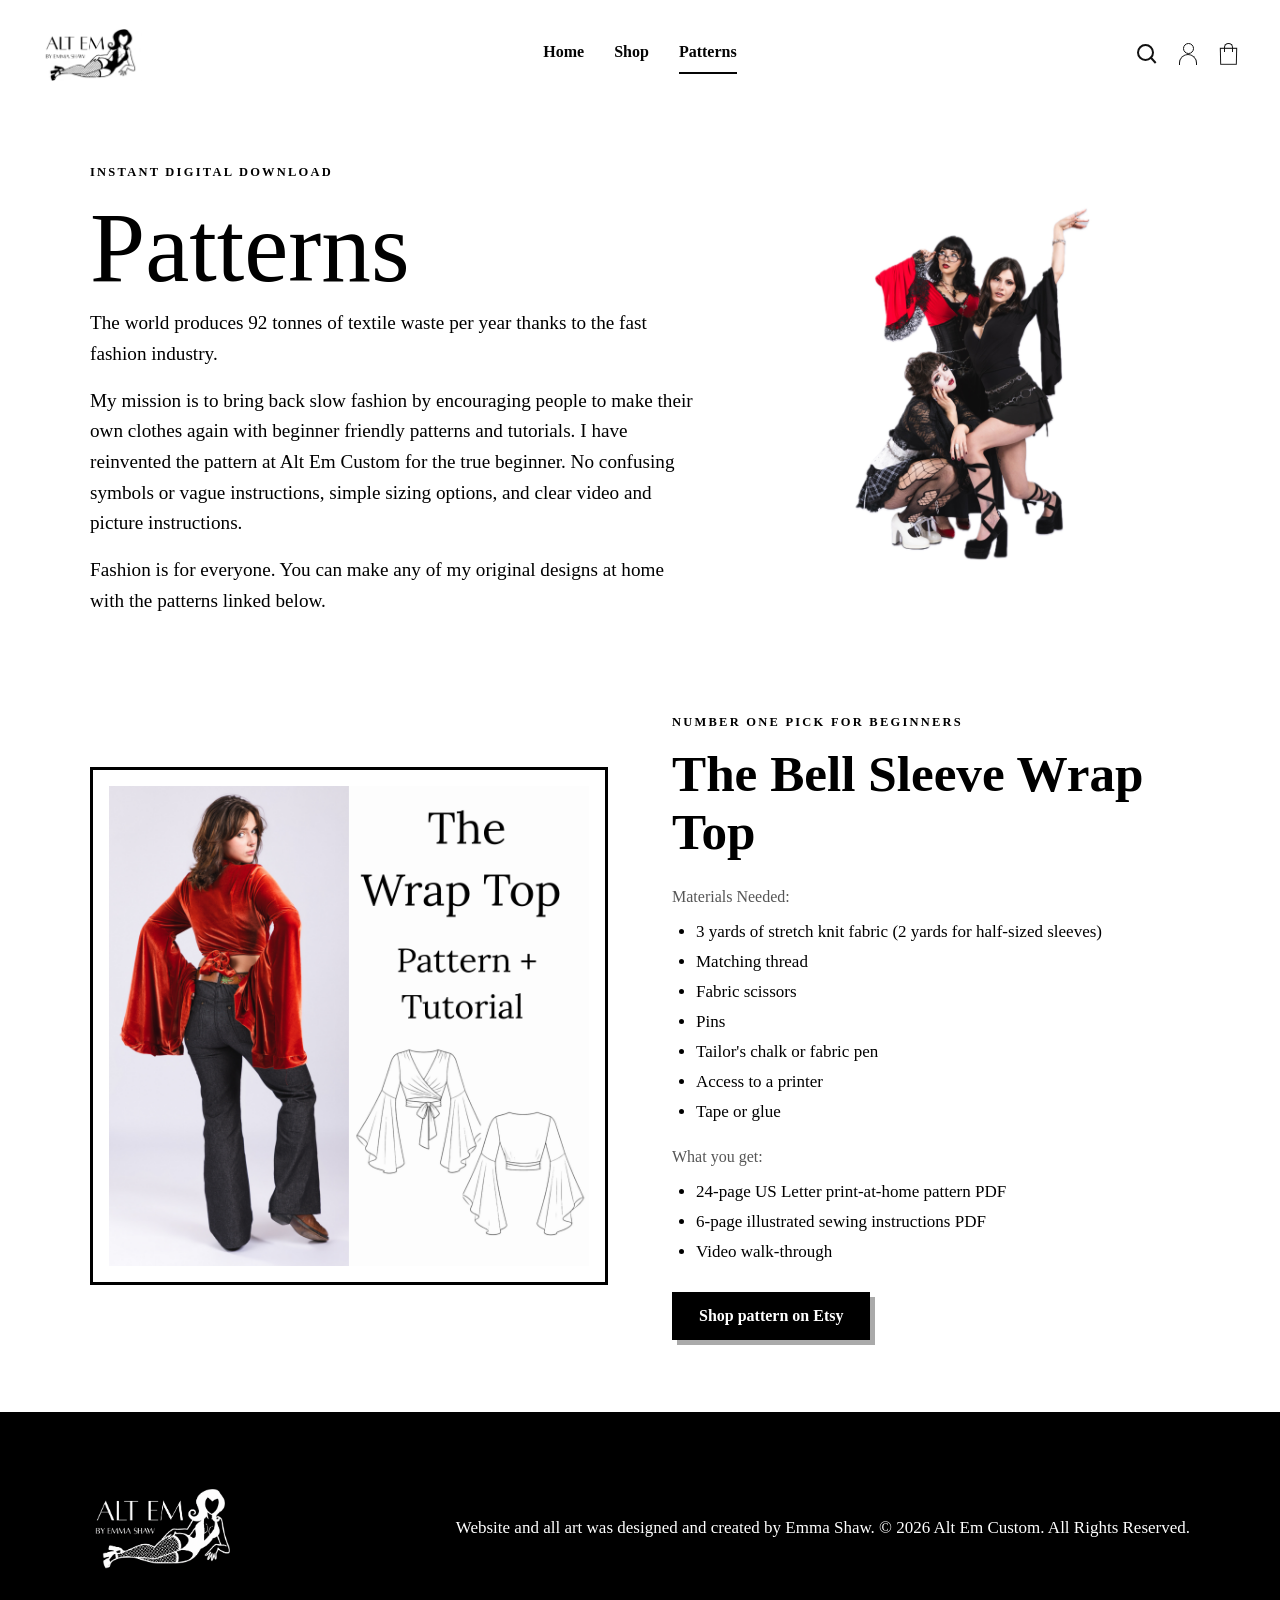
<file: patterns.html>
<!DOCTYPE html>
<html lang="en">
<head>
    <meta charset="utf-8">
    <meta name="viewport" content="width=device-width, initial-scale=1">
    <meta name="description" content="Explore digital sewing patterns from Alt Em Custom.">
   <link rel="icon" type="image/png" href="/logo.png">
    <link rel="stylesheet" href="styles.css">
    <title>Patterns | Alt Em Custom</title>
</head>

<body class="inner-page">

<header class="home-header">
    <a class="home-brand" href="index.html" aria-label="Alt Em Custom home">
        <img src="LayLogoTB.jpg" alt="Alt Em Custom logo">
    </a>
    <nav class="home-nav" aria-label="Main navigation">
        <a href="index.html">Home</a>
        <a href="shop.html">Shop</a>
        <a href="patterns.html" aria-current="page">Patterns</a>
    </nav>
    <div class="home-header-icons">
        <span class="header-icon header-search" aria-hidden="true"></span>
        <span class="header-icon header-account" aria-hidden="true"></span>
        <button class="header-icon header-bag cart-open" type="button" data-cart-open aria-label="Open shopping cart">
            <span class="cart-count" data-cart-count hidden>0</span>
        </button>
    </div>
</header>

<main>

    <!-- PATTERNS INTRODUCTION -->
    <section class="page-intro">
        <div class="wrap page-intro-layout">
            <div class="page-intro-copy">
                <p class="eyebrow">Instant Digital Download</p>
                <h1>Patterns</h1>
                <div class="lede">
                    <p>The world produces 92 tonnes of textile waste per year thanks to the fast fashion industry.</p>
                    <p>My mission is to bring back slow fashion by encouraging people to make their own clothes again with beginner friendly patterns and tutorials. I have reinvented the pattern at Alt Em Custom for the true beginner. No confusing symbols or vague instructions, simple sizing options, and clear video and picture instructions.</p>
                    <p>Fashion is for everyone. You can make any of my original designs at home with the patterns linked below.</p>
                </div>
            </div>
            <div class="page-intro-art">
                <img src="patterns.jpg" alt="Alt Em Custom fashion editorial featuring three models in gothic-inspired outfits">
            </div>
        </div>
    </section>



    <section class="featured-pattern" aria-labelledby="featured-pattern-title">
        <div class="wrap featured-pattern-layout">
            <a class="featured-pattern-image" href="https://www.etsy.com/listing/4609103674/bell-sleeve-wrap-top-pattern?transaction_id=5288965389" target="_blank" rel="noopener noreferrer" aria-label="View the Bell Sleeve Wrap Top pattern on Etsy">
                <img src="The Bell Sleeve.png" alt="The Bell Sleeve Wrap Top pattern cover, featuring the red velvet wrap top and sewing illustrations">
            </a>
            <div class="featured-pattern-copy">
                <p class="eyebrow">Number one pick for beginners</p>
                <h2 id="featured-pattern-title">The Bell Sleeve Wrap Top</h2>
                <h3>Materials Needed:</h3>
                <ul>
                    <li>3 yards of stretch knit fabric (2 yards for half-sized sleeves)</li>
                    <li>Matching thread</li>
                    <li>Fabric scissors</li>
                    <li>Pins</li>
                    <li>Tailor's chalk or fabric pen</li>
                    <li>Access to a printer</li>
                    <li>Tape or glue</li>
                </ul>
                <h3>What you get:</h3>
                <ul>
                    <li>24-page US Letter print-at-home pattern PDF</li>
                    <li>6-page illustrated sewing instructions PDF</li>
                    <li>Video walk-through</li>
                </ul>
                <a class="btn featured-pattern-button" href="https://www.etsy.com/listing/4609103674/bell-sleeve-wrap-top-pattern?transaction_id=5288965389" target="_blank" rel="noopener noreferrer">Shop pattern on Etsy</a>
            </div>
        </div>
    </section>

</main>

<footer class="site-footer noir">
    <div class="wrap">
        <img src="LayLogoWhite.png" alt="Alt Em Custom logo">
        <p>Website and all art was designed and created by Emma Shaw. © 2026 Alt Em Custom. All Rights Reserved.</p>
    </div>
</footer>

<div class="cart-overlay" data-cart-overlay hidden></div>
<aside class="cart-drawer" data-cart-drawer hidden role="dialog" aria-modal="true" aria-labelledby="cart-title">
  <div class="cart-drawer-head">
    <h2 id="cart-title">Your bag</h2>
    <button class="cart-close" type="button" data-cart-close aria-label="Close shopping cart">×</button>
  </div>
  <div class="cart-items" data-cart-items><p class="cart-empty">Your bag is empty.</p></div>
  <div class="cart-summary">
    <div class="cart-total-row"><strong>Subtotal</strong><strong data-cart-total>$0.00</strong></div>
    <p>Any applicable taxes are calculated securely at checkout. Digital files are delivered after payment.</p>
    <button class="btn cart-checkout" type="button" data-checkout disabled>Checkout securely</button>
    <p class="cart-feedback" data-cart-feedback role="status"></p>
  </div>
</aside>
<script src="store.js" defer></script>
</body>
</html>
</file>
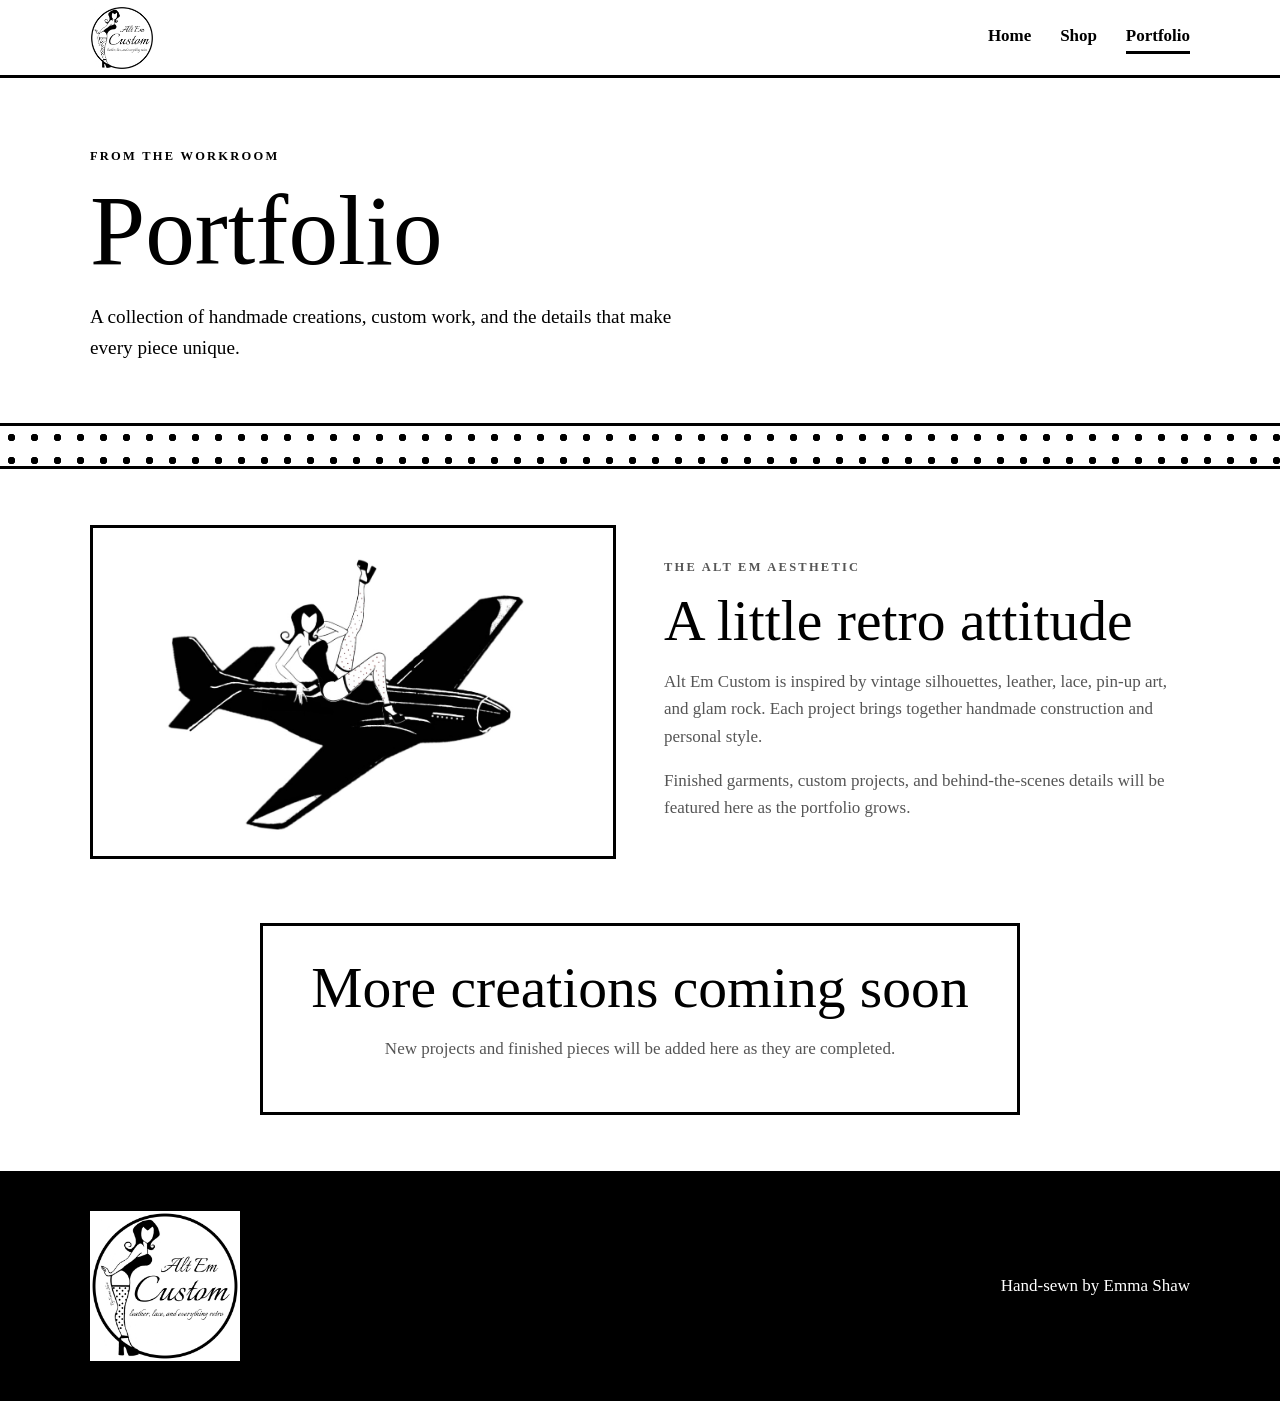
<file: portfolio.html>
<!DOCTYPE html>
<html lang="en">
<head>
    <meta charset="utf-8">
    <meta name="viewport" content="width=device-width, initial-scale=1">
    <meta name="description" content="Explore handmade garments, custom work, and retro-inspired creations by Alt Em Custom.">
    <link rel="icon" type="image/png" href="logo.png">
    <link rel="stylesheet" href="styles.css">
    <title>Portfolio | Alt Em Custom</title>
</head>

<body>

<header class="site-header">
    <div class="wrap">
        <a class="brand" href="index.html">
            <img src="logo.png" alt="Alt Em Custom logo">
        </a>

        <nav class="nav" aria-label="Main navigation">
            <a href="index.html">Home</a>
            <a href="shop.html">Shop</a>
            <a href="portfolio.html" aria-current="page">Portfolio</a>
        </nav>
    </div>
</header>

<main>

    <!-- PORTFOLIO INTRODUCTION -->
    <section class="page-intro">
        <div class="wrap">
            <p class="eyebrow">From the workroom</p>
            <h1>Portfolio</h1>
            <p class="lede">
                A collection of handmade creations, custom work, and the
                details that make every piece unique.
            </p>
        </div>
    </section>

    <div class="dots" aria-hidden="true"></div>

    <!-- FEATURED BRAND STORY -->
    <section>
        <div class="wrap">

            <div class="portfolio-feature">
                <img
                    src="bomberem.jpeg"
                    alt="Pin-up bomber illustration representing the Alt Em Custom retro aesthetic"
                >

                <div>
                    <p class="eyebrow">The Alt Em aesthetic</p>
                    <h2>A little retro attitude</h2>
                    <p>
                        Alt Em Custom is inspired by vintage silhouettes,
                        leather, lace, pin-up art, and glam rock. Each project
                        brings together handmade construction and personal style.
                    </p>
                    <p>
                        Finished garments, custom projects, and behind-the-scenes
                        details will be featured here as the portfolio grows.
                    </p>
                </div>
            </div>

            <!-- FUTURE PROJECT GALLERY -->
            <div class="portfolio-note">
                <h2>More creations coming soon</h2>
                <p>
                    New projects and finished pieces will be added here as
                    they are completed.
                </p>
            </div>

        </div>
    </section>

</main>

<footer class="site-footer noir">
    <div class="wrap">
        <img src="logo.png" alt="Alt Em Custom logo">
        <p>Hand-sewn by Emma Shaw</p>
    </div>
</footer>

</body>
</html>
</file>
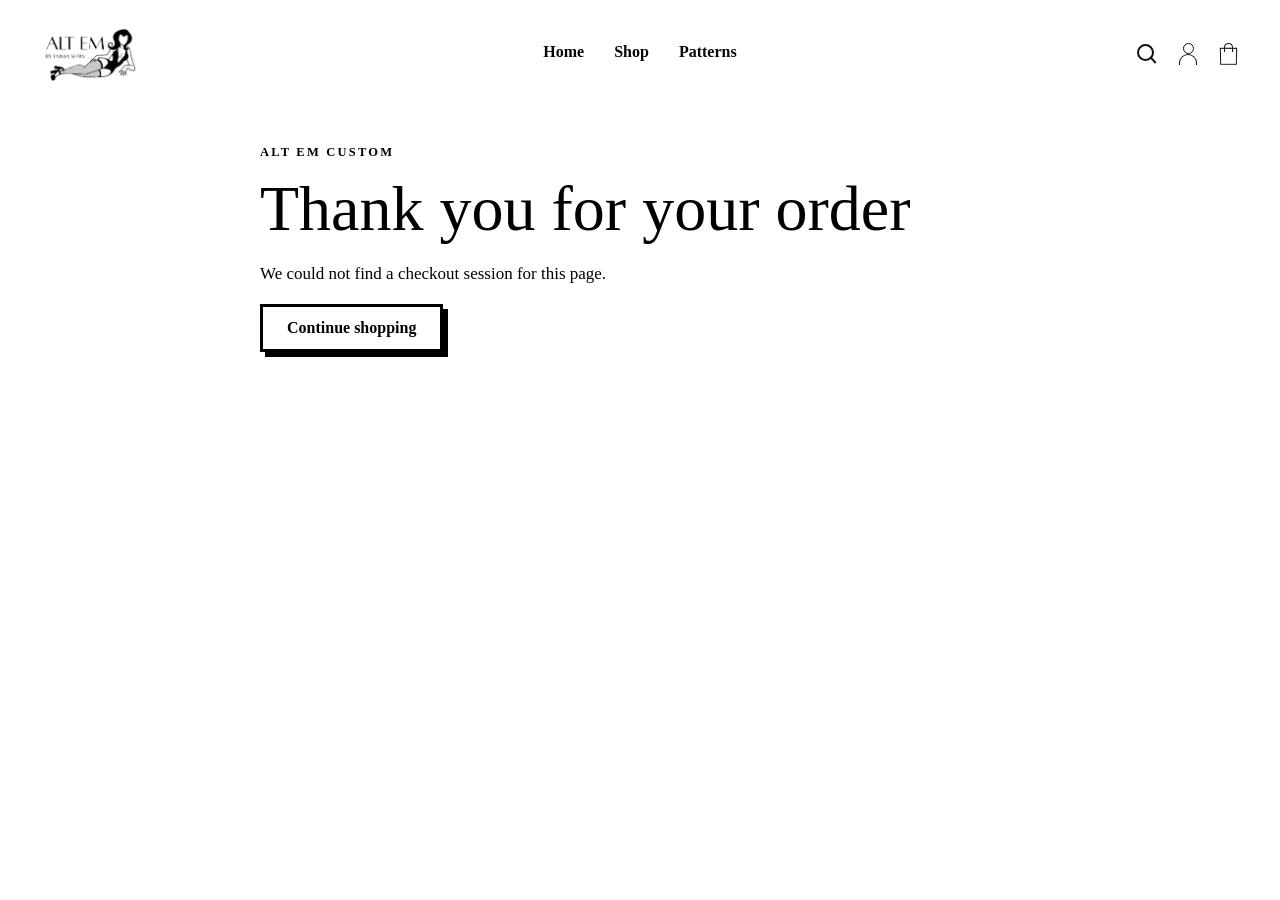
<file: success.html>
<!DOCTYPE html>
<html lang="en">
<head>
  <meta charset="utf-8">
  <meta name="viewport" content="width=device-width, initial-scale=1">
  <meta name="description" content="Alt Em Custom order confirmation.">
  <link rel="icon" type="image/svg+xml" href="/Alt-Em-Custom/LogoTB-favicon.svg?v=1">
  <link rel="stylesheet" href="styles.css">
  <title>Order confirmation | Alt Em Custom</title>
</head>
<body class="inner-page success-page" data-success-page>
  <header class="home-header">
    <a class="home-brand" href="index.html" aria-label="Alt Em Custom home">
      <img src="LayLogoTB.jpg" alt="Alt Em Custom logo">
    </a>
    <nav class="home-nav" aria-label="Main navigation">
      <a href="index.html">Home</a>
      <a href="shop.html">Shop</a>
      <a href="patterns.html">Patterns</a>
    </nav>
    <div class="home-header-icons">
      <span class="header-icon header-search" aria-hidden="true"></span>
      <span class="header-icon header-account" aria-hidden="true"></span>
      <button class="header-icon header-bag cart-open" type="button" data-cart-open aria-label="Open shopping cart">
        <span class="cart-count" data-cart-count hidden>0</span>
      </button>
    </div>
  </header>
  <main class="success-wrap">
    <p class="eyebrow">Alt Em Custom</p>
    <h1>Thank you for your order</h1>
    <p data-order-status role="status">Checking your payment…</p>
    <div data-order-details></div>
    <p><a class="btn alt" href="shop.html">Continue shopping</a></p>
  </main>
  <div class="cart-overlay" data-cart-overlay hidden></div>
<aside class="cart-drawer" data-cart-drawer hidden role="dialog" aria-modal="true" aria-labelledby="cart-title">
  <div class="cart-drawer-head">
    <h2 id="cart-title">Your bag</h2>
    <button class="cart-close" type="button" data-cart-close aria-label="Close shopping cart">×</button>
  </div>
  <div class="cart-items" data-cart-items><p class="cart-empty">Your bag is empty.</p></div>
  <div class="cart-summary">
    <div class="cart-total-row"><strong>Subtotal</strong><strong data-cart-total>$0.00</strong></div>
    <p>Shipping and any applicable taxes are calculated securely at checkout.</p>
    <button class="btn cart-checkout" type="button" data-checkout disabled>Checkout securely</button>
    <p class="cart-feedback" data-cart-feedback role="status"></p>
  </div>
</aside>
  <script src="store.js" defer></script>
</body>
</html>
</file>
<file: styles.css>
:root {
    --ink: #000;
    --paper: #fff;
    --smoke: #efefef;
    --ash: #555;
    --script: Georgia, "Times New Roman", serif;
    --body: Georgia, "Times New Roman", serif;
    --dots: radial-gradient(circle, #000 3.5px, transparent 4px);
}

* { box-sizing: border-box; }
html { scroll-behavior: smooth; }
body {
    margin: 0;
    font-family: var(--body);
    font-size: 1.0625rem;
    line-height: 1.6;
    color: var(--ink);
    background: var(--paper);
}
img { max-width: 100%; display: block; }
a { color: inherit; }
:focus-visible { outline: 3px dashed var(--ink); outline-offset: 3px; }
.noir :focus-visible { outline-color: var(--paper); }
.wrap { width: min(1100px, 92%); margin-inline: auto; }

/* Shared site styles */
.site-header { border-bottom: 3px solid var(--ink); background: var(--paper); position: relative; z-index: 5; }
.site-header .wrap { display: flex; flex-wrap: wrap; align-items: center; justify-content: space-between; gap: .5rem 2rem; padding: .35rem 0; }
.brand { display: inline-flex; align-items: center; line-height: 0; }
.brand img { width: 64px; height: 64px; max-height: 64px; object-fit: contain; }
.nav { display: flex; flex-wrap: wrap; gap: .4rem 1.8rem; font-weight: 600; }
.nav a { text-decoration: none; padding-bottom: 2px; border-bottom: 3px solid transparent; }
.nav a:hover, .nav a[aria-current="page"] { border-bottom-color: var(--ink); }
.dots { height: 46px; background-image: var(--dots); background-size: 23px 23px; border-block: 3px solid var(--ink); }
h1, h2 { font-family: var(--script); font-weight: 400; line-height: 1.05; margin: 0 0 .5rem; }
h1 { font-size: clamp(3.2rem, 9vw, 6.2rem); }
h2 { font-size: clamp(2.4rem, 6vw, 3.6rem); }
h3 { font-size: 1.15rem; margin: 0 0 .25rem; }
.eyebrow { text-transform: uppercase; letter-spacing: .18em; font-size: .78rem; font-weight: 700; }
.lede { font-size: 1.2rem; max-width: 38rem; }
.btn { display: inline-block; padding: .75rem 1.5rem; border: 3px solid var(--ink); background: var(--ink); color: var(--paper); font: 700 1rem var(--body); text-decoration: none; cursor: pointer; box-shadow: 5px 5px 0 #aaa; transition: transform .1s, box-shadow .1s; }
.btn:hover { transform: translate(3px, 3px); box-shadow: 2px 2px 0 #aaa; }
.btn.alt { background: var(--paper); color: var(--ink); box-shadow: 5px 5px 0 var(--ink); }
.actions { display: flex; flex-wrap: wrap; gap: 1rem 1.4rem; margin-top: 1.5rem; }

/* Other-page hero */
.hero { overflow: hidden; }
.hero > .wrap { width: min(1380px, 96%); display: grid; grid-template-columns: .82fr 1.18fr; gap: clamp(2rem, 4vw, 4.5rem); align-items: center; min-height: 420px; padding: .75rem 0 1.25rem; }
.hero-copy { max-width: 520px; opacity: 0; visibility: hidden; animation: hero-copy-reveal .75s ease-out 3.15s both; }
.hero h1 { font-size: clamp(2.7rem, 4.2vw, 3.9rem); line-height: 1.08; }
.hero .lede { font-size: 1.08rem; max-width: 30rem; margin: .8rem 0 0; }
.flight-scene { position: relative; min-width: 0; isolation: isolate; }
.hero .hero-plane { display: block; position: relative; z-index: 2; width: 100%; max-width: 900px; max-height: 570px; height: auto; object-fit: contain; margin-inline: auto; transform: translateX(calc(-110vw - 100%)) translateY(-28px) rotate(-6deg); animation: bomber-flight-and-landing 2.9s cubic-bezier(.2,.78,.24,1) .15s both; will-change: transform; }
.cloud { position: absolute; z-index: 3; width: clamp(72px,13vw,150px); fill: var(--paper); stroke: var(--ink); stroke-width: 4; stroke-linecap: round; stroke-linejoin: round; opacity: 1; animation: cloud-fly-away 2.9s ease-in .15s both; will-change: transform,opacity; }
.cloud-one { top: 12%; left: 5%; animation-delay: .1s; }
.cloud-two { top: 53%; right: 0; animation-delay: .25s; }
@keyframes bomber-flight-and-landing {
    0% { transform: translateX(calc(-110vw - 100%)) translateY(-28px) rotate(-6deg); }
    68% { transform: translateX(14px) translateY(5px) rotate(1.2deg); }
    86% { transform: translateX(-7px) translateY(-2px) rotate(-.5deg); }
    100% { transform: translateX(0) translateY(0) rotate(0); }
}
@keyframes cloud-fly-away {
    0%,42% { opacity: 1; transform: translate(0,0); }
    72% { opacity: .9; transform: translate(42px,-16px); }
    100% { opacity: 0; transform: translate(160px,-75px); }
}
@keyframes hero-copy-reveal {
    0% { opacity: 0; visibility: hidden; transform: translateY(18px); }
    1% { visibility: visible; }
    100% { opacity: 1; visibility: visible; transform: translateY(0); }
}
section { padding: 3.5rem 0; }
.section-head { margin-bottom: 2rem; }
.section-head p { margin: 0; color: var(--ash); }
.feature-grid, .grid { display: grid; grid-template-columns: repeat(auto-fit,minmax(250px,1fr)); gap: 2.2rem; }
.feature-card, .card { border: 3px solid var(--ink); background: var(--paper); box-shadow: 7px 7px 0 var(--ink); padding: 1.5rem; text-decoration: none; }
.feature-card { min-height: 200px; }
.feature-card h3 { font: 2.5rem var(--script); margin: .5rem 0; }
.feature-card p, .card p, .portfolio-feature p, .portfolio-note p { color: var(--ash); }
.page-intro { padding: 3.5rem 0 2.5rem; }
.product-placeholder { aspect-ratio: 3/4; display: grid; place-items: center; background: radial-gradient(circle,#000 3px,transparent 3.5px) 0 0/24px 24px,#f7f7f7; font: 2rem var(--script); border-bottom: 3px solid var(--ink); }
.card { padding: 0; display: flex; flex-direction: column; }
.card-body { padding: 1rem; display: flex; flex-direction: column; gap: .5rem; flex: 1; }
.price { font-weight: 700; font-size: 1.2rem; }
.coming-soon { font-size: .85rem; text-transform: uppercase; letter-spacing: .12em; font-weight: 700; }
.portfolio-feature { display: grid; grid-template-columns: 1fr 1fr; gap: 3rem; align-items: center; }
.portfolio-feature img { width: 100%; max-height: 440px; object-fit: contain; border: 3px solid; padding: 1rem; }
.portfolio-note { text-align: center; margin: 4rem auto 0; padding: 2rem; border: 3px solid; max-width: 760px; }
.noir { background: var(--ink); color: var(--paper); }
.cta { text-align: center; }
.site-footer { padding: 2.5rem 0; border: 0; border-top: 0; }
.site-footer .wrap { display: flex; flex-wrap: wrap; align-items: center; justify-content: space-between; gap: 1.5rem; }
.site-footer img { width: 150px; height: 150px; object-fit: contain; background: transparent; border: 0; }

/* Homepage and shared navigation */
.home-page { background: #f7f8fb; color: #050505; font-family: Georgia,"Times New Roman",serif; overflow-x: hidden; }
.home-header { position: absolute; z-index: 10; top: 13px; left: 0; right: 0; min-height: 74px; padding: 12px 24px; display: grid; grid-template-columns: 1fr auto 1fr; align-items: center; background: #fff; border: 0; }
.home-brand { display: inline-flex; align-items: center; justify-self: start; line-height: 0; }
.home-brand img { width: 100px; height: 58px; object-fit: contain; }
.home-nav { display: flex; align-items: center; justify-content: center; gap: 30px; font-family: var(--body); font-size: 1rem; font-weight: 600; }
.home-nav a { color: #050505; text-decoration: none; padding: 5px 0 7px; border-bottom: 2px solid transparent; }
.home-nav a:hover, .home-nav a[aria-current="page"] { border-bottom-color: #050505; }
.home-header-icons { justify-self: end; display: flex; align-items: center; gap: 22px; }
.header-icon { position: relative; display: block; width: 19px; height: 22px; }
.header-search::before { content: ""; position: absolute; width: 13px; height: 13px; border: 2px solid #111; border-radius: 50%; top: 1px; left: 0; }
.header-search::after { content: ""; position: absolute; width: 8px; height: 2px; background: #111; transform: rotate(48deg); top: 16px; left: 12px; }
.header-account::before { content: ""; position: absolute; width: 9px; height: 9px; border: 1.8px solid #111; border-radius: 50%; top: 0; left: 5px; }
.header-account::after { content: ""; position: absolute; width: 16px; height: 10px; border: 1.8px solid #111; border-bottom: 0; border-radius: 10px 10px 0 0; bottom: 0; left: 1px; }
.header-bag::before { content: ""; position: absolute; width: 15px; height: 15px; border: 1.8px solid #111; bottom: 0; left: 1px; transform: perspective(30px) rotateX(-5deg); }
.header-bag::after { content: ""; position: absolute; width: 7px; height: 8px; border: 1.8px solid #111; border-bottom: 0; border-radius: 7px 7px 0 0; top: 0; left: 5px; }

.inner-page .home-header { position: relative; top: auto; left: auto; right: auto; margin: 13px 18px 0; border: 0; }
.home-hero { position: relative; width: 100%; min-height: min(760px,calc(100vh - 20px)); margin: 13px 0 0; overflow: hidden; background: #fff; border: 0; display: flex; align-items: flex-end; }
.home-hero-title { position: absolute; z-index: 2; left: 29%; bottom: 12%; margin: 0; font-family: Georgia,"Times New Roman",serif; font-size: clamp(4.5rem,10vw,7rem); font-weight: 400; line-height: 1.02; letter-spacing: -.055em; -webkit-text-stroke: 2px #fff; paint-order: stroke fill; text-shadow: 0 0 2px #fff; }
.home-walker { position: absolute; inset: 76px 0 0; display: flex; justify-content: center; align-items: flex-end; pointer-events: none; }
.home-walker img { display: block; width: auto; height: 98%; max-width: 58%; max-height: 700px; object-fit: contain; object-position: center bottom; }
.home-scroll-mark { display: none; }

.featured-product { position: relative; width: 100%; min-height: 82vh; margin: 0 0 28px; padding: 12px 10px 24px; overflow: hidden; background: #fff; border: 0; }
.featured-product h2 { position: relative; z-index: 2; margin: 0; font-family: Georgia,"Times New Roman",serif; font-size: 1.55rem; font-style: italic; font-weight: 400; line-height: 1.3; }
.coat-stage { position: relative; width: min(1100px,94%); height: clamp(520px,68vh,720px); margin: -2px auto 0; }
.featured-coat { position: absolute; top: 0; left: 50%; height: 100%; width: 58%; transform: translateX(-50%); object-fit: contain; object-position: center top; }
.coat-callout { position: absolute; display: flex; align-items: center; gap: 9px; z-index: 2; font-size: .95rem; white-space: nowrap; }
.coat-callout i { display: block; height: 3px; width: 55px; background: #050505; }
.callout-fur { top: 14%; left: 27%; }
.callout-wool { top: 41%; right: 18%; }
.callout-handmade { top: 72%; left: 27%; }
.coat-actions { position: absolute; right: 20%; bottom: 20%; display: flex; flex-direction: column; gap: 7px; }
.coat-actions a { min-width: 114px; padding: 5px 13px; border: 1px solid #111; color: #111; background: #fff; text-align: center; text-decoration: none; font-size: 1rem; }
.coat-actions a:hover { color: #fff; background: #111; }
.home-page .site-footer img { object-fit: contain; }

@media (max-width: 760px) {
    .hero > .wrap { width: min(760px,92%); grid-template-columns: 1fr; min-height: 0; gap: 1rem; padding: 1.75rem 0 2.25rem; }
    .flight-scene { grid-column: 1; grid-row: 1; min-height: 280px; }
    .hero .hero-plane { max-width: 560px; max-height: 410px; }
    .hero-copy { grid-column: 1; grid-row: 2; max-width: 560px; margin-inline: auto; text-align: center; }
    .hero .actions { justify-content: center; }
    .cloud-one { top: 4%; left: 0; }
    .cloud-two { top: 55%; right: 0; }
    .portfolio-feature { grid-template-columns: 1fr; }
    .nav { gap: 1rem; }
    .site-header .wrap { gap: .8rem; }
    section { padding: 2.5rem 0; }
}
@media (max-width: 700px) {
    .home-header { left: 8px; right: 8px; top: 8px; padding: 8px 10px; grid-template-columns: auto 1fr; gap: 10px; }
    .home-brand img { width: 72px; height: 48px; }
    .home-nav { justify-content: flex-end; gap: 13px; font-size: .85rem; }
    .home-header-icons { display: none; }
    .home-hero { width: calc(100% - 16px); min-height: 650px; margin: 8px 8px 0; }
    .home-hero-title { left: 16%; bottom: 9%; font-size: clamp(4rem,17vw,6rem); }
    .home-walker { inset: 82px 0 0; justify-content: flex-end; }
    .home-walker img { height: 86%; max-width: 82%; }
    .featured-product { width: calc(100% - 16px); min-height: 520px; margin: 0 8px 18px; }
    .coat-stage { width: 100%; height: 440px; margin-top: 12px; }
    .featured-coat { width: 62%; height: 78%; top: 8%; }
    .coat-callout { gap: 5px; font-size: .72rem; }
    .coat-callout i { width: 22px; }
    .callout-fur { left: 20%; top: 13%; }
    .callout-wool { right: 20%; top: 43%; }
    .callout-handmade { left: 20%; top: 72%; }
    .coat-actions { right: 2%; bottom: 5%; }
}
@media (prefers-reduced-motion: reduce) {
    .btn { transition: none; }
    html, .home-page { scroll-behavior: auto; }
}


/* Shopping cart and checkout */
[hidden] { display: none !important; }
.header-bag { border: 0; padding: 0; margin: 0; background: transparent; cursor: pointer; }
.header-bag:focus-visible { outline: 2px dashed #111; outline-offset: 5px; }
.cart-count { position: absolute; top: -8px; right: -12px; min-width: 17px; height: 17px; padding: 0 4px; display: grid; place-items: center; border-radius: 999px; background: #111; color: #fff; font: 700 10px Arial,sans-serif; line-height: 1; }
.store-notice { margin: 0 0 1.5rem; padding: .9rem 1rem; border: 1px solid #c9c9c9; background: #f7f7f7; font-size: .95rem; }
.store-card .card-body { align-items: flex-start; }
.store-kind { margin: 0; text-transform: uppercase; font-size: .72rem; letter-spacing: .14em; font-weight: 700; }
.store-card .store-coming { display: block; margin-top: .25rem; }
.store-card .store-add { margin-top: .4rem; }
.store-card .store-add:disabled { opacity: .55; cursor: not-allowed; box-shadow: none; transform: none; }
.store-price-pending { color: #666; font-size: 1rem; }
.store-empty { grid-column: 1 / -1; padding: 2rem; border: 1px dashed #999; text-align: center; }
.cart-overlay { position: fixed; inset: 0; z-index: 1000; background: rgba(0,0,0,.45); }
.cart-drawer { position: fixed; z-index: 1001; top: 0; right: 0; width: min(460px,100vw); height: 100vh; height: 100dvh; overflow-y: auto; padding: 1.4rem; background: #fff; color: #111; box-shadow: -8px 0 28px rgba(0,0,0,.2); }
.cart-drawer-head { display: flex; align-items: center; justify-content: space-between; gap: 1rem; padding-bottom: .8rem; border-bottom: 1px solid #ddd; }
.cart-drawer-head h2 { margin: 0; font: 700 1.6rem Georgia,"Times New Roman",serif; }
.cart-close { width: 38px; height: 38px; border: 1px solid #111; background: #fff; color: #111; font: 30px/1 Georgia,serif; cursor: pointer; }
.cart-items { padding: 1rem 0; }
.cart-empty { color: #666; }
.cart-item { display: flex; align-items: center; justify-content: space-between; gap: 1rem; padding: 1rem 0; border-bottom: 1px solid #e2e2e2; }
.cart-item-copy { display: grid; gap: .25rem; }
.cart-item-copy span { color: #555; font-size: .9rem; }
.cart-item-controls { display: grid; justify-items: end; gap: .35rem; }
.cart-item-controls input { width: 64px; padding: .4rem; border: 1px solid #999; font: inherit; }
.cart-remove { border: 0; padding: 0; background: none; color: #555; text-decoration: underline; cursor: pointer; font: .85rem var(--body); }
.cart-summary { border-top: 2px solid #111; padding-top: 1rem; }
.cart-total-row { display: flex; justify-content: space-between; gap: 1rem; font-size: 1.1rem; }
.cart-summary > p { color: #666; font-size: .85rem; }
.cart-checkout { width: 100%; box-shadow: none; }
.cart-checkout:disabled { opacity: .45; cursor: not-allowed; }
.cart-feedback { min-height: 1.5em; font-size: .9rem; }
.cart-feedback.is-error { color: #a40000; }
.cart-is-open { overflow: hidden; }
.visually-hidden { position: absolute; width: 1px; height: 1px; padding: 0; margin: -1px; overflow: hidden; clip: rect(0,0,0,0); white-space: nowrap; border: 0; }
.success-page .success-wrap { width: min(760px,92%); margin: 3rem auto; }
.success-page .success-wrap h1 { font-family: Georgia,"Times New Roman",serif; font-size: clamp(2.4rem,6vw,4rem); }
.order-receipt { margin: 1.5rem 0; padding: 1rem; background: #f4f4f4; }
.order-line { display: flex; flex-wrap: wrap; justify-content: space-between; align-items: center; gap: .75rem; padding: .9rem 0; border-bottom: 1px solid #ddd; }
.order-line .btn { font-size: .9rem; padding: .5rem .8rem; }

/* Featured sewing pattern */
.featured-pattern { padding: 3.5rem 0 4.5rem; }
.featured-pattern-layout { display: grid; grid-template-columns: minmax(0,1fr) minmax(0,1fr); gap: clamp(2rem,5vw,4rem); align-items: center; }
.featured-pattern-image { display: block; padding: 1rem; border: 3px solid var(--ink); }
.featured-pattern-image img { width: 100%; height: auto; }
.featured-pattern-copy .eyebrow { margin: 0 0 .8rem; }
.featured-pattern-copy h2 { margin: 0 0 1.5rem; font-family: var(--body); font-size: clamp(2rem,4vw,3.2rem); font-weight: 700; line-height: 1.12; }
.featured-pattern-copy h3 { margin: 1.2rem 0 .5rem; font-family: var(--body); font-size: 1rem; font-weight: 400; color: var(--ash); }
.featured-pattern-copy ul { margin: .5rem 0 1rem; padding-left: 1.5rem; }
.featured-pattern-copy li { margin: .18rem 0; }
.featured-pattern-button { margin-top: .7rem; }
@media (max-width: 760px) {
  .featured-pattern-layout { grid-template-columns: 1fr; gap: 2rem; }
  .featured-pattern-image { max-width: 560px; margin-inline: auto; }
}

.page-intro .lede p { margin: 0 0 1rem; }
.page-intro .lede p:last-child { margin-bottom: 0; }


/* Patterns page intro: text on the left, illustration on the right */
.page-intro-layout {
    display: grid;
    grid-template-columns: minmax(0, 1.2fr) minmax(280px, .8fr);
    align-items: center;
    gap: clamp(2rem, 5vw, 5rem);
}
.page-intro-copy { min-width: 0; }
.page-intro-art {
    display: flex;
    align-items: center;
    justify-content: center;
    min-width: 0;
}
.page-intro-art img {
    display: block;
    width: 100%;
    max-width: 320px;
    max-height: 360px;
    height: auto;
    object-fit: contain;
}
@media (max-width: 760px) {
    .page-intro-layout { grid-template-columns: 1fr; gap: 1.5rem; }
    .page-intro-art img { max-width: 300px; max-height: 340px; }
}


/* Homepage featured Wrap Top callout */
.home-feature-callout {
    position: absolute;
    z-index: 3;
    top: 15%;
    left: 52%;
    width: max-content;
    max-width: 42%;
    text-align: center;
    color: #222;
}
.home-feature-callout h2 {
    margin: 0;
    font-family: Georgia, "Times New Roman", serif;
    font-size: clamp(1.6rem, 2.6vw, 2.4rem);
    font-weight: 400;
    line-height: 1.2;
}
.home-feature-callout p {
    margin: 0 0 .8rem;
    font: .9rem Georgia, "Times New Roman", serif;
}
.home-feature-actions {
    display: flex;
    flex-direction: column;
    align-items: stretch;
    gap: 4px;
    width: 100px;
    margin: 0 auto;
}
.home-feature-actions a {
    display: block;
    padding: 2px 8px;
    border: 2px solid #111;
    background: #fff;
    color: #111;
    text-decoration: none;
    font: .85rem Arial, Helvetica, sans-serif;
    line-height: 1.5;
}
.home-feature-actions a:hover {
    background: #111;
    color: #fff;
}
@media (max-width: 700px) {
    .home-feature-callout {
        top: 12%;
        left: auto;
        right: 4%;
        max-width: 48%;
    }
    .home-feature-callout h2 {
        font-size: clamp(1.15rem, 5vw, 1.6rem);
    }
    .home-feature-callout p {
        font-size: .78rem;
        margin-bottom: .5rem;
    }
    .home-feature-actions { width: 88px; }
    .home-feature-actions a { font-size: .75rem; }
}


/* Homepage gallery: 3 columns by 7 rows of empty image slots */
.gallery-section {
    width: 100%;
    margin: 0;
    padding: 2.5rem 3%;
    background: #fff;
}
.gallery-section > h2 {
    margin: 0 0 1.5rem;
    font-family: Georgia, "Times New Roman", serif;
    font-size: clamp(2rem, 4vw, 3rem);
    font-weight: 400;
}
.gallery-grid {
    display: grid;
    grid-template-columns: repeat(3, minmax(0, 1fr));
    gap: 14px;
}
.gallery-slot {
    position: relative;
    min-width: 0;
    min-height: 0;
    aspect-ratio: 2 / 3;
    overflow: hidden;
    border: 1px dashed #c8c8c8;
    background: #fafafa;
}
.gallery-slot img {
    position: absolute;
    inset: 0;
    display: block;
    width: 100%;
    height: 100%;
    object-fit: cover;
}
@media (max-width: 700px) {
    .gallery-section { padding: 2rem 8px; }
    .gallery-grid {
        grid-template-columns: repeat(2, minmax(0, 1fr));
        grid-template-rows: auto;
        gap: 9px;
    }
    .gallery-slot { min-height: 0; }
}


/* Gallery photo credits */
.gallery-caption {
    position: absolute;
    right: 0;
    bottom: 0;
    left: 0;
    margin: 0;
    padding: 8px 7px;
    background: rgba(255,255,255,.94);
    color: #111;
    font-family: Georgia, "Times New Roman", serif;
    font-size: clamp(.62rem, .8vw, .78rem);
    line-height: 1.35;
    text-align: left;
}
.gallery-caption a {
    color: inherit;
    text-decoration: underline;
    text-underline-offset: 2px;
}


/* Shop page: clean editorial two-column hero */
.shop-page {
    min-height: 100vh;
    background: #fff;
}
.shop-page .home-header {
    margin: 16px 18px 0;
    min-height: 82px;
    padding: 10px 24px;
    border: 1px solid #d2d2d2;
    border-bottom: 0;
}
.shop-page .shop-main {
    margin: 0 18px;
    border: 1px solid #d2d2d2;
    border-top: 0;
}
.shop-hero {
    width: min(920px, 86%);
    min-height: min(520px, calc(100vh - 120px));
    margin: 0 auto;
    display: grid;
    grid-template-columns: minmax(0, 1fr) minmax(0, 1fr);
    align-items: center;
    gap: clamp(1.5rem, 4vw, 3.5rem);
    padding: 18px 0 34px;
}
.shop-hero-copy {
    text-align: center;
    min-width: 0;
}
.shop-hero-copy h1 {
    margin: 0;
    font-family: Georgia, "Times New Roman", serif;
    font-size: clamp(4.2rem, 8vw, 6rem);
    font-weight: 400;
    line-height: .98;
    letter-spacing: -.045em;
}
.shop-hero-subtitle {
    margin: .45rem 0 2.1rem;
    font-size: clamp(.95rem, 1.5vw, 1.2rem);
    font-style: italic;
    line-height: 1.3;
}
.shop-hero-description {
    max-width: 390px;
    margin: 0 auto;
    font-size: clamp(.92rem, 1.3vw, 1.05rem);
    line-height: 1.25;
}
.shop-hero-art {
    display: flex;
    justify-content: center;
    align-items: center;
    min-width: 0;
}
.shop-hero-art img {
    display: block;
    width: 100%;
    max-width: 420px;
    height: min(440px, 68vh);
    object-fit: contain;
    object-position: center;
}
.shop-page .site-footer { margin-top: 2rem; }
@media (max-width: 700px) {
    .shop-page .home-header {
        margin: 8px 8px 0;
        padding: 8px 10px;
    }
    .shop-page .shop-main { margin: 0 8px; }
    .shop-hero {
        width: 88%;
        min-height: 0;
        grid-template-columns: 1fr;
        gap: .75rem;
        padding: 2.8rem 0 2rem;
    }
    .shop-hero-copy h1 { font-size: clamp(4rem, 17vw, 5.5rem); }
    .shop-hero-subtitle { margin-bottom: 1.4rem; }
    .shop-hero-description { max-width: 420px; }
    .shop-hero-art img {
        width: min(100%, 380px);
        height: min(440px, 62vh);
    }
}


/* Shop product showcase */
.shop-products {
    padding: 1.5rem 2% 4rem;
    background: #fff;
}
.shop-products > h2 {
    margin: 0 0 .7rem;
    font: 400 clamp(1.5rem, 2.5vw, 2rem)/1.2 Georgia, "Times New Roman", serif;
}
.shop-product {
    display: grid;
    grid-template-columns: minmax(220px, 1fr) minmax(220px, .9fr) minmax(180px, 1fr);
    align-items: center;
    gap: clamp(1rem, 3vw, 2.5rem);
    width: min(850px, 90%);
    min-height: 410px;
    margin: 0 auto;
}
.shop-product-controls {
    display: flex;
    flex-direction: column;
    align-items: center;
    justify-content: center;
    min-width: 0;
    text-align: center;
}
.shop-product-controls h3 {
    margin: 0 0 1rem;
    font: 400 clamp(1.7rem, 2.6vw, 2.2rem)/1.2 Georgia, "Times New Roman", serif;
    white-space: nowrap;
}
.pose-button {
    padding: .55rem 1rem;
    min-width: 122px;
    border: 1px solid #111;
    border-radius: 0;
    background: #fff;
    color: #111;
    font: 1rem Georgia, "Times New Roman", serif;
    cursor: pointer;
}
.pose-button:hover { background: #111; color: #fff; }
.variant-label {
    margin: 1rem 0 .25rem;
    font: 1rem Georgia, "Times New Roman", serif;
}
.variant-select {
    width: min(190px, 100%);
    padding: .35rem .5rem;
    border: 1px solid #777;
    border-radius: 0;
    background: #fff;
    color: #111;
    font: .95rem Georgia, "Times New Roman", serif;
}
.shop-product-image {
    display: flex;
    justify-content: center;
    align-items: center;
    min-width: 0;
    height: 410px;
}
.shop-product-image img {
    display: block;
    width: 100%;
    height: 100%;
    object-fit: contain;
    object-position: center;
}
.shop-product-status {
    display: flex;
    flex-direction: column;
    align-items: flex-start;
    justify-content: center;
    gap: .2rem;
    font-family: Georgia, "Times New Roman", serif;
}
.availability-status {
    margin: 0 0 .2rem;
    font: italic 400 clamp(1.6rem, 2.5vw, 2rem)/1.2 Georgia, "Times New Roman", serif;
}
.product-waitlist-link, .product-pattern-link {
    color: #111;
    font-size: .95rem;
    text-underline-offset: 2px;
}
@media (max-width: 700px) {
    .shop-products { padding: 1.5rem 5% 3rem; }
    .shop-product {
        width: 100%;
        min-height: 0;
        grid-template-columns: 1fr;
        gap: .6rem;
    }
    .shop-product-controls { order: 1; }
    .shop-product-image { order: 2; height: min(430px, 70vh); }
    .shop-product-status {
        order: 3;
        align-items: center;
        padding-bottom: 1rem;
    }
    .shop-product-controls h3 { white-space: normal; }
}


/* Shop product layout: lower content and give the model more visual scale */
.shop-products {
    padding-top: 4.5rem;
}
.shop-product {
    min-height: 590px;
    width: min(1050px, 94%);
    grid-template-columns: minmax(250px, 1fr) minmax(330px, 1.15fr) minmax(210px, 1fr);
    gap: clamp(1.5rem, 3vw, 3rem);
}
.shop-product-image {
    height: 590px;
}
.shop-product-image img {
    width: 100%;
    height: 100%;
    object-fit: contain;
}
@media (max-width: 700px) {
    .shop-products { padding-top: 3rem; }
    .shop-product {
        min-height: 0;
        width: 100%;
        grid-template-columns: 1fr;
        gap: .6rem;
    }
    .shop-product-image { height: min(560px, 78vh); }
}


/* Wrap Top waitlist modal */
.waitlist-modal[hidden] { display: none !important; }
.waitlist-modal {
    position: fixed;
    inset: 0;
    z-index: 10000;
    display: grid;
    place-items: center;
    padding: 1rem;
}
.waitlist-backdrop {
    position: absolute;
    inset: 0;
    background: rgba(0,0,0,.58);
}
.waitlist-dialog {
    position: relative;
    z-index: 1;
    width: min(440px, 100%);
    max-height: min(90vh, 700px);
    overflow-y: auto;
    padding: 2rem;
    background: #fff;
    color: #111;
    border: 1px solid #bbb;
    box-shadow: 0 12px 45px rgba(0,0,0,.2);
    font-family: Georgia, "Times New Roman", serif;
}
.waitlist-dialog h2 {
    margin: 0 2rem .6rem 0;
    font-size: 1.8rem;
    font-weight: 400;
}
.waitlist-dialog > p { margin: 0 0 1.4rem; line-height: 1.45; }
.waitlist-close {
    position: absolute;
    top: .55rem;
    right: .8rem;
    border: 0;
    background: transparent;
    color: #111;
    font-size: 2rem;
    line-height: 1;
    cursor: pointer;
}
.waitlist-dialog form {
    display: flex;
    flex-direction: column;
    gap: .45rem;
}
.waitlist-dialog label { margin-top: .45rem; }
.waitlist-dialog input, .waitlist-dialog select {
    width: 100%;
    min-height: 42px;
    padding: .55rem .65rem;
    border: 1px solid #888;
    border-radius: 0;
    background: #fff;
    color: #111;
    font: 1rem Georgia, "Times New Roman", serif;
}
.waitlist-submit { margin-top: .9rem; }
.waitlist-submit:disabled { opacity: .6; cursor: wait; }
.waitlist-feedback { min-height: 1.2em; margin: .5rem 0 0; line-height: 1.4; }
.waitlist-feedback.is-success { font-weight: 600; }
body.waitlist-open { overflow: hidden; }

.waitlist-dialog textarea {
    width: 100%;
    min-height: 105px;
    padding: .6rem .65rem;
    border: 1px solid #888;
    border-radius: 0;
    background: #fff;
    color: #111;
    resize: vertical;
    font: 1rem/1.4 Georgia, "Times New Roman", serif;
}
</file>
